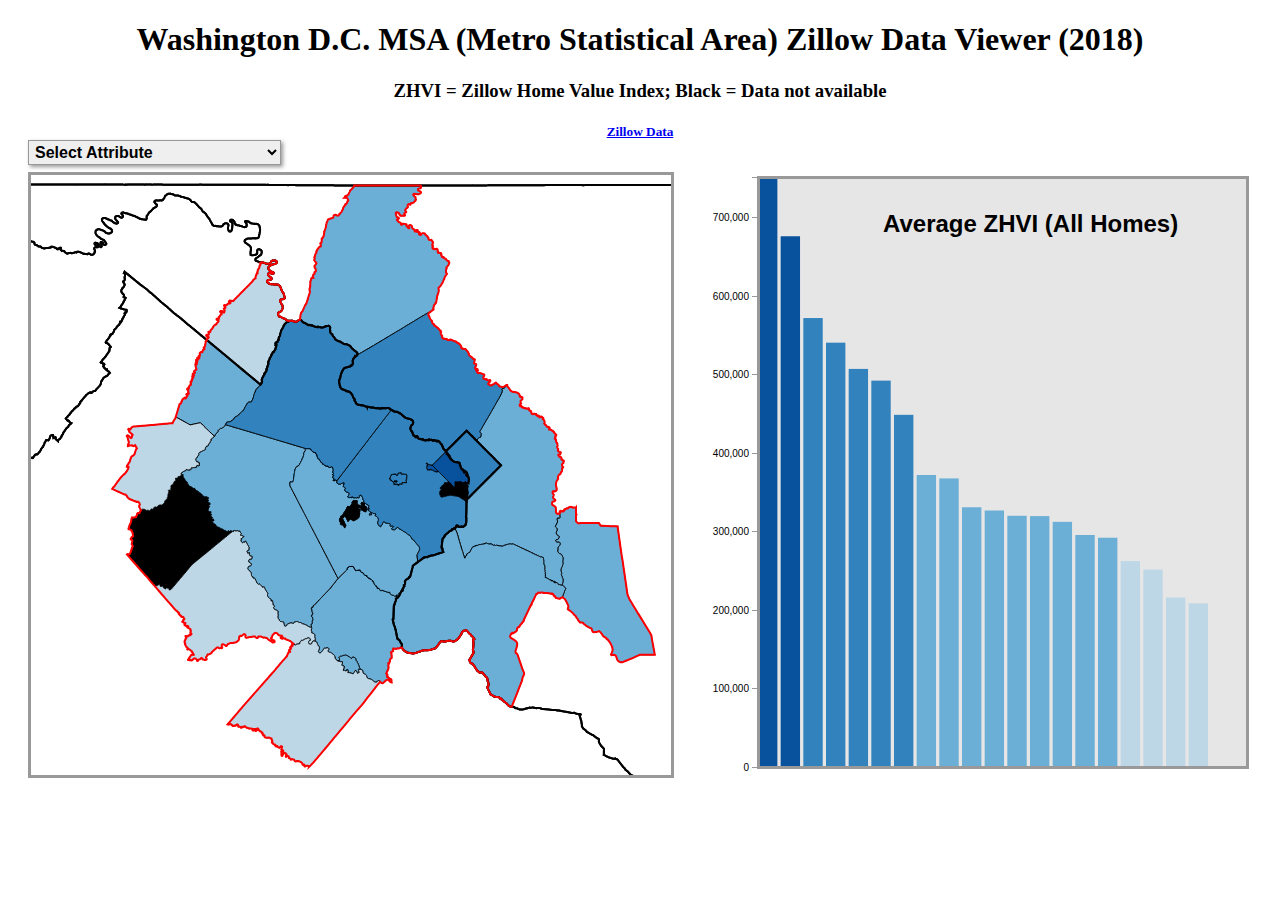
<file: index.html>
<!-- Kevin Palmer, 2019 -->

<!DOCTYPE html>
<html lang="en">
	<head>
		<meta charset="utf-8">
		<meta name="viewport" content="width=device-width">
		<title>Simple D3 2018 Zillow Data Viewer (2018)</title>
		<link rel="stylesheet" href="css/style.css">
	</head>

	<body>
		<h1>Washington D.C. MSA (Metro Statistical Area) Zillow Data Viewer (2018)</h1>
		<h3>ZHVI = Zillow Home Value Index; Black = Data not available</h3>
		<h5><a href = "https://www.zillow.com/research/data/">Zillow Data</a></h5>
		<script type="text/javascript" src="lib/jquery-3.3.1.js"></script>
		<script type="text/javascript" src="lib/topojson.js"></script>
		<script type="text/javascript" src="lib/simple-statistics.min.js"></script>
		<script type="text/javascript" src="lib/d3.js"></script>
		<script type="text/javascript" src="js/main.js"></script>
	</body>
</html>
</file>
<file: css/style.css>
/* Kevin Palmer, 2019 */

h1, h3, h5 {
    text-align: center;
}

.map {
    border: medium solid #999;
    margin: 10px 0 0 20px;
}

.counties {
    fill: #FFF;
    stroke: #000;
    stroke-width: 1px;
    stroke-linecap: round;
}

.dmvStates {
    fill: none;
    stroke: #000;
    stroke-width: 2px;
    stroke-linecap: round;
}

.dmvMSA {
    fill: none;
    stroke: red;
    stroke-width: 2px;
    stroke-linecap: round;
}

.chart {
/*    border: medium solid #999;*/
    float: right;
    margin: 10px 20px 0 0;
}

.chartFrame {
    fill: none;
    stroke: #999;
    stroke-width: 3px;
    shape-rendering: crispEdges;
}

.chartBackground {
    fill: rgba(128, 128, 128, .2);
}

.chartTitle {
    text-align: center;
    font-family: sans-serif;
    font-size: 1.5em;
    font-weight: bold;
}

.axis path,
.axis line {
    fill: none;
    stroke: #999;
    stroke-width: 1px;
    shape-rendering: crispEdges;
}

.axis text {
    font-family: sans-serif;
    font-size: 1em;
    fill: Black;
}

.dropdown {
    position: absolute;
    top: 140px;
    left: 28px;
    z-index 10;
    font-family: sans-serif;
    font-size: 1em;
    font-weight: bold;
    padding: 2px;
    border: 1px solid #999;
    box-shadow: 2px 2px 4px #999;
}

option {
    font-weight: normal;
}

.infoLabel {
    position: absolute;
    height: 50px;
    min-width: 100px;
    color: #fff;
    background-color: #000;
    border: solid thin #fff;
    padding: 5px 10px;
    top: -75px;
}

.infoLabel h1 {
    margin: 0 20px 0 0;
    padding: 0;
    display: inline-block;
    line-height: 1em;
}
</file>
